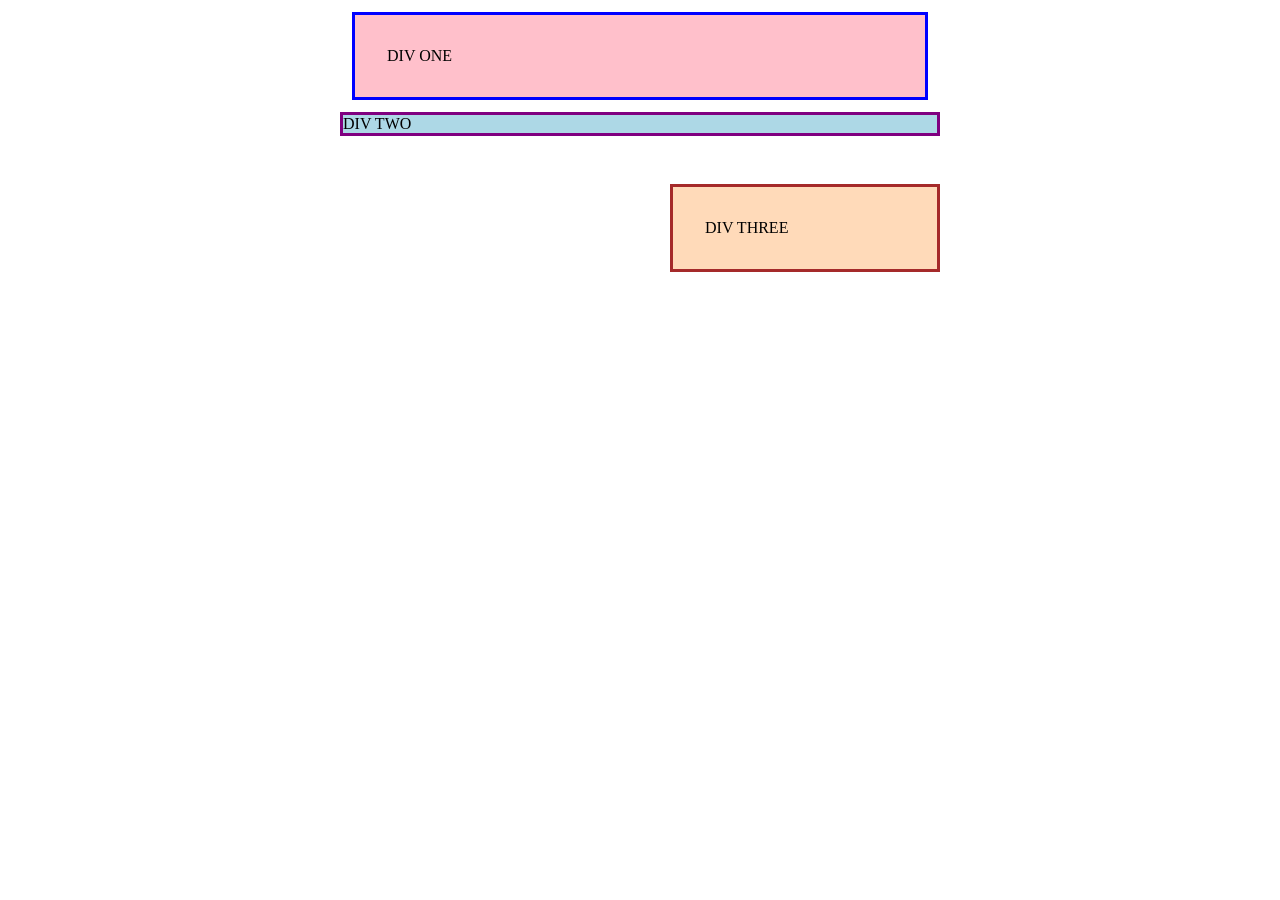
<file: block-and-inline/index.html>
<!DOCTYPE html>
<html lang="en">
  <head>
    <meta charset="UTF-8">
    <meta http-equiv="X-UA-Compatible" content="IE=edge">
    <meta name="viewport" content="width=device-width, initial-scale=1.0">
    <title>Margin and Padding exercise</title>
    <link rel="stylesheet" href="style.css">
  </head>
  <body>
    <div class="one">
      DIV ONE
    </div>
    <div class="two">
      DIV TWO
    </div>
    <div class="three">
      DIV THREE
    </div>
  </body>
</html>
</file>
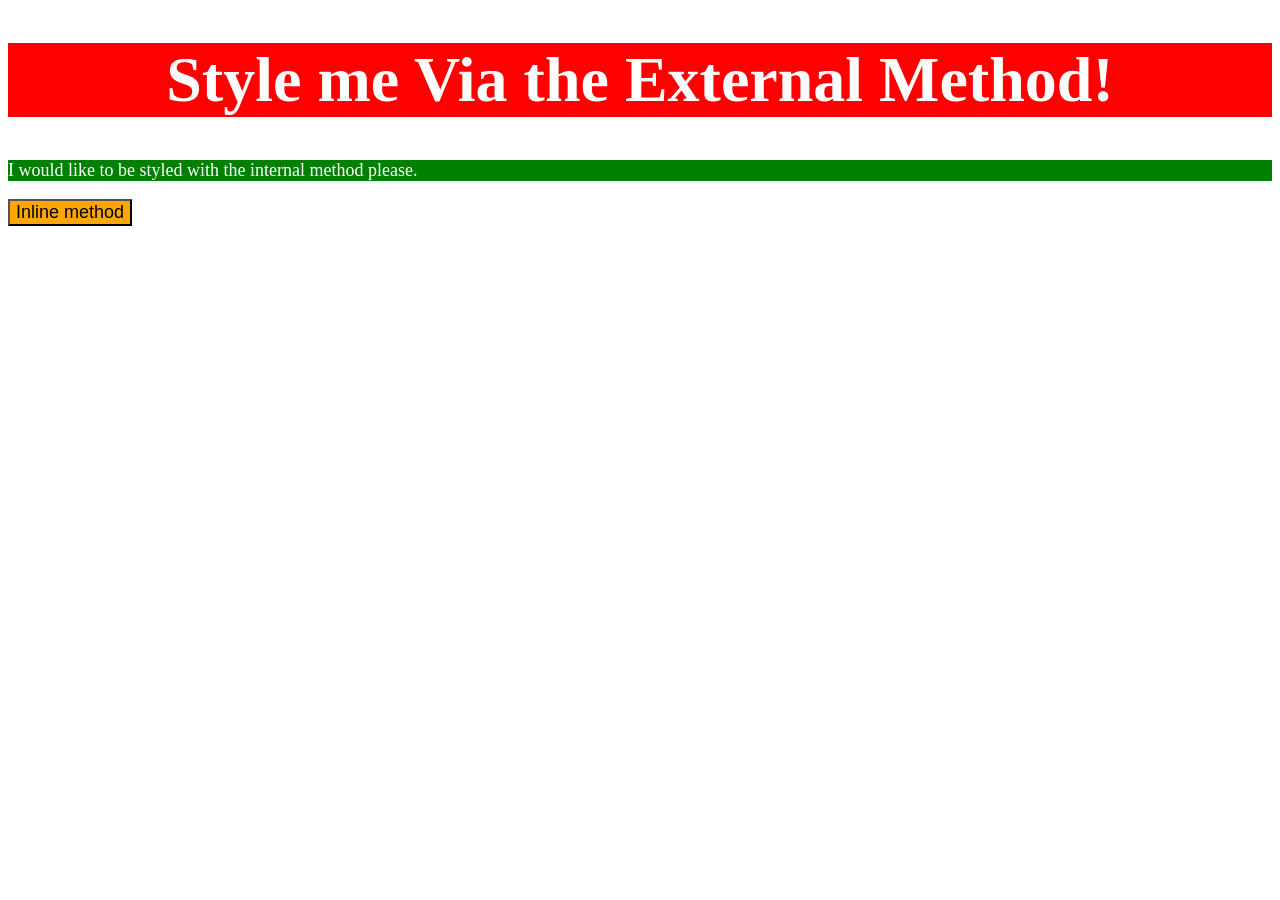
<file: css/index.html>
<!DOCTYPE html>
<html lang="en">
<head>
    <meta charset="UTF-8">
    <meta name="viewport" content="width=device-width, initial-scale=1.0">
    <title>Document</title>
    <link rel="stylesheet" href="style.css">
    <style>
        p{
            background-color: green;
            color: white;
            font-size: 18px;
        }
    </style>
</head>
<body>
    <div><h1>Style me Via the External Method! </h1></div>
    <p>I would like to be styled with the internal method please.</p>
    <button style="background-color:orange; font-size: 18px;">Inline method</button>
</body>
</html>
</file>
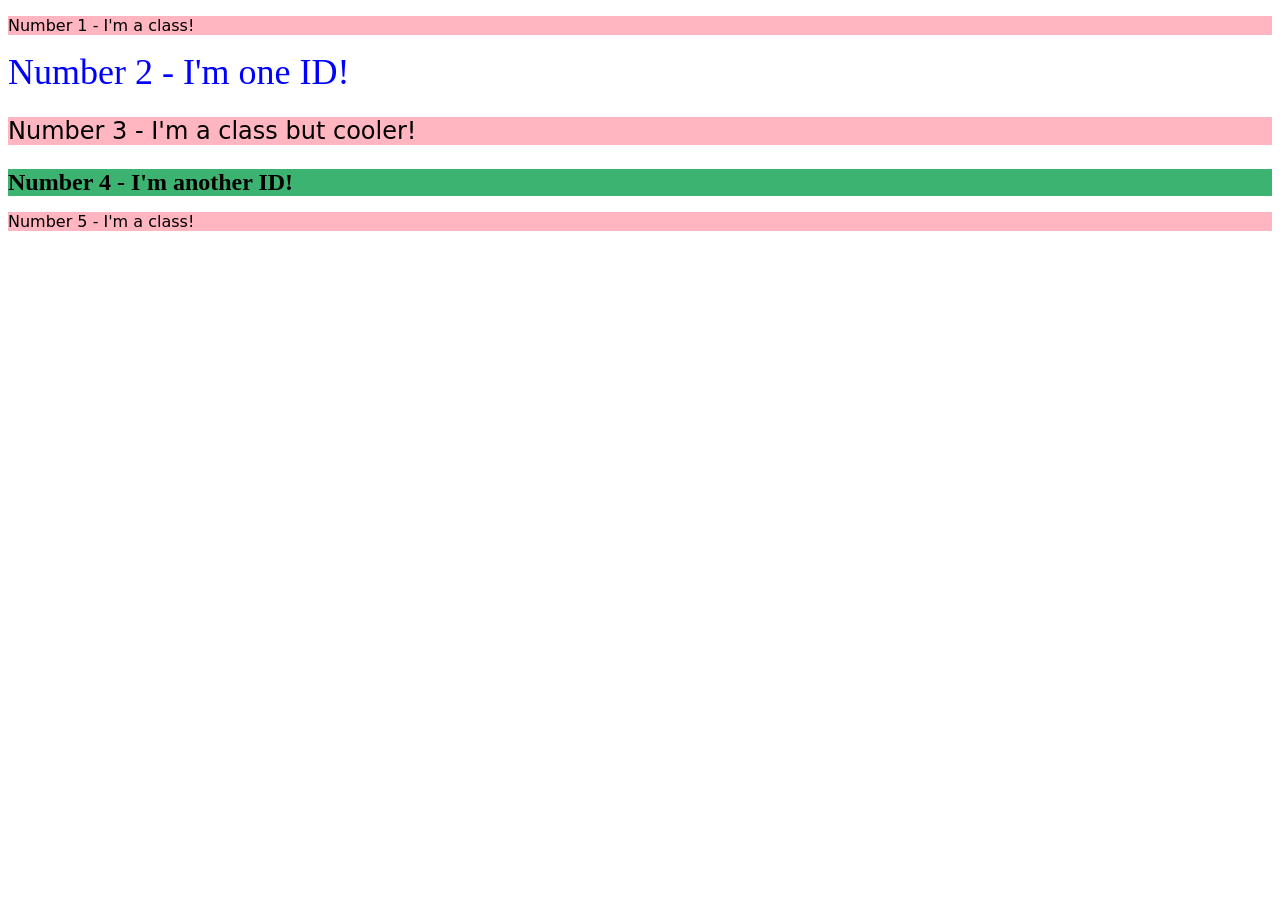
<file: css2/index.html>
<!DOCTYPE html>
<html lang="en">
<head>
    <meta charset="UTF-8">
    <meta name="viewport" content="width=device-width, initial-scale=1.0">
    <title>CSS exercise 2</title>
    <link  rel="stylesheet" href="style.css">
</head>
<body>
    
    <p class="odd first"> Number 1 - I'm a class! </p>
    <div id="even"> Number 2 - I'm one ID! </div>
    <p class="odd second"> Number 3 - I'm a class but cooler! </p>
    <div id="evensecond"> Number 4 - I'm another ID! </div>
    <p class="odd third"> Number 5 - I'm a class! </p>
    
  

</body>
</html>
</file>
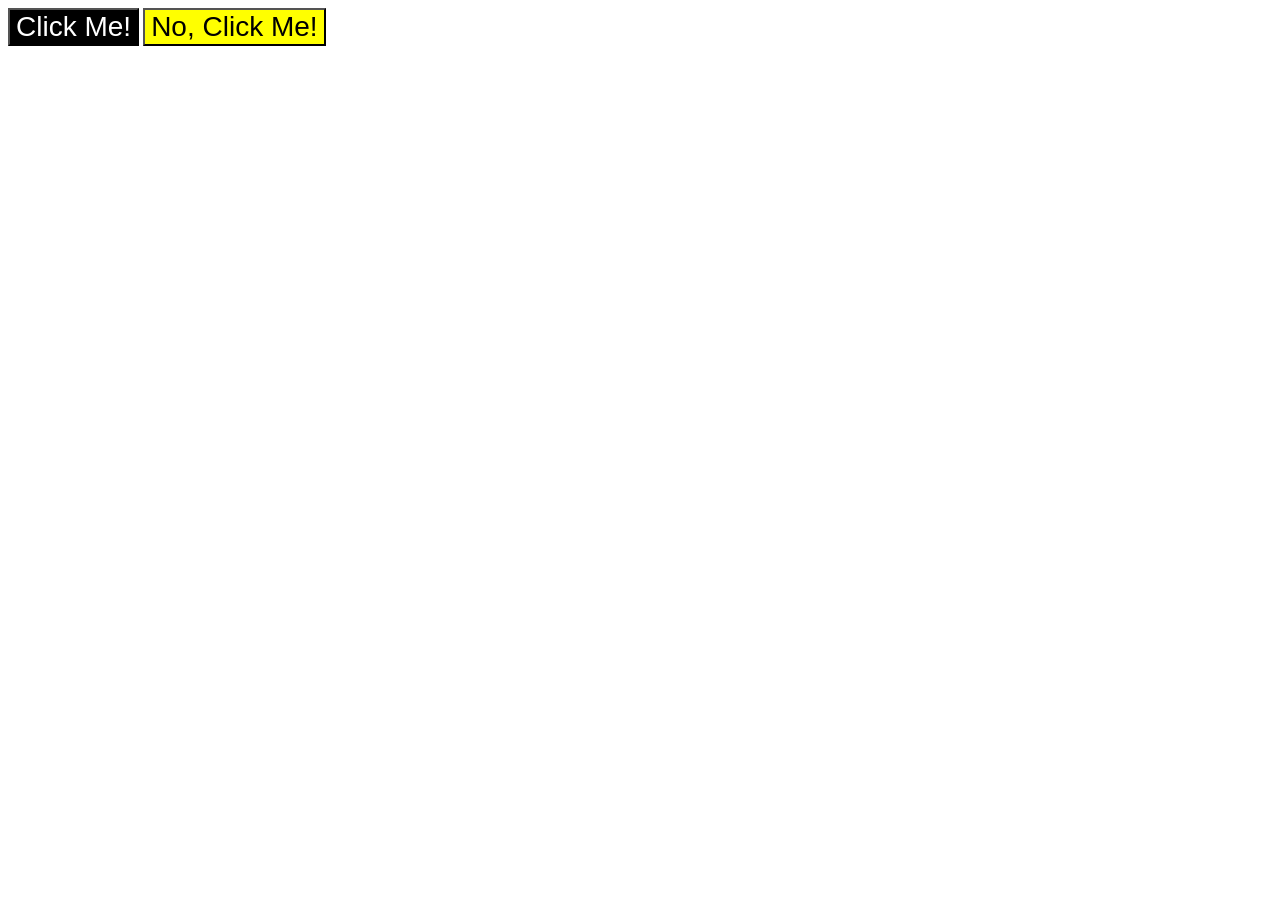
<file: css3/index.html>
<!DOCTYPE html>
<html lang="en">
<head>
    <meta charset="UTF-8">
    <meta name="viewport" content="width=device-width, initial-scale=1.0">
    <title>CSS Exercise 3</title>
    <link rel="stylesheet" href="styles.css">
</head>
<body>
    <div>
        <button class="first-button"> Click Me! </button>
        <button class="second-button">No, Click Me! </button>
    </div>
</body>
</html>
</file>
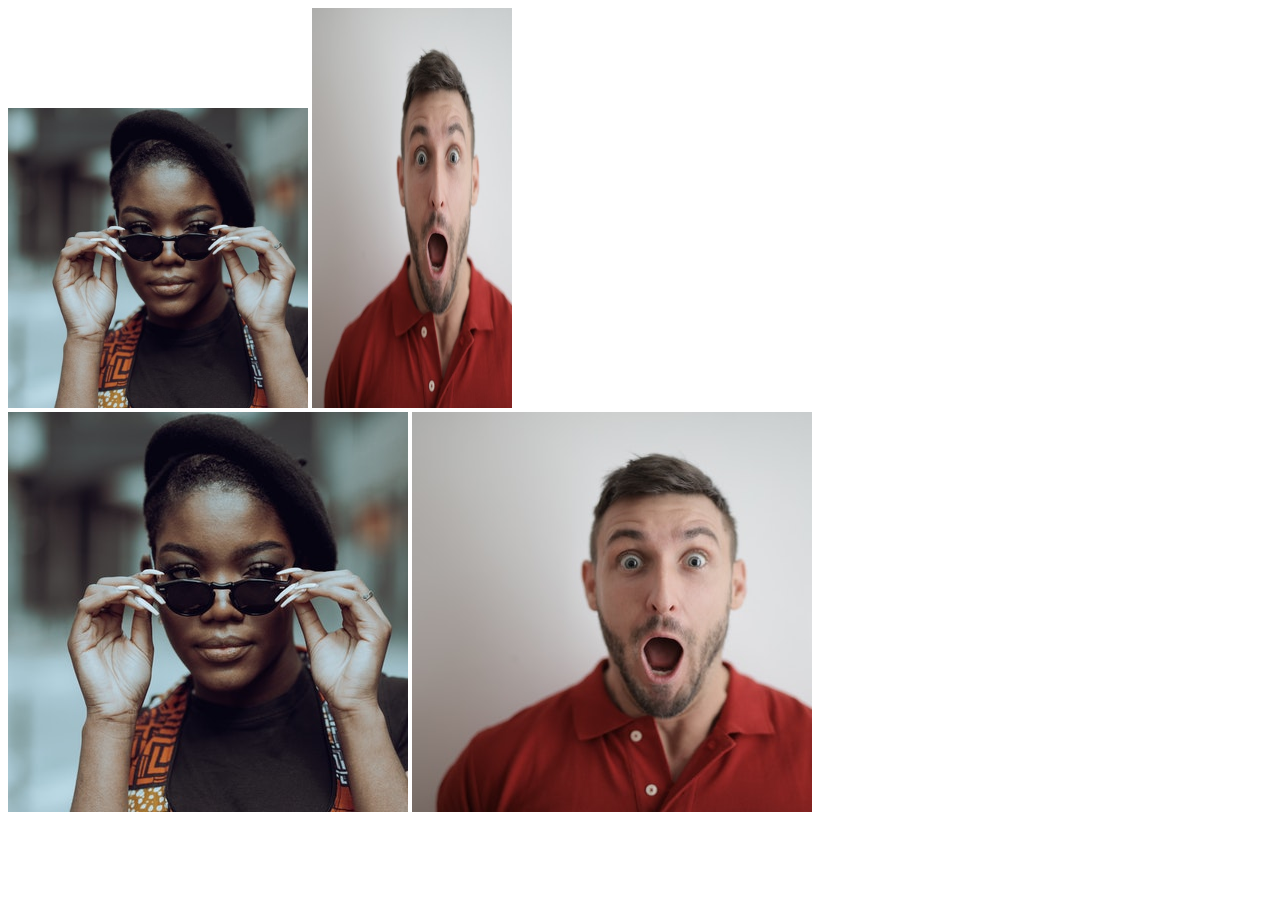
<file: css4/index.html>
<!DOCTYPE html>
<html lang="en">
<head>
    <meta charset="UTF-8">
    <meta name="viewport" content="width=device-width, initial-scale=1.0">
    <title>CSS Exercise 4</title>
    <link rel="stylesheet" href="styles.css">
</head>
<body>
  
     
    <div>
      <img class="avatar proportioned" src="images/pexels-katho-mutodo-8434791.jpg" alt="Woman with glasses">
      <img class="avatar distorted" src="images/pexels-andrea-piacquadio-3777931.jpg" alt="Man with surprised expression">
    </div>
   
    <div>
      <img class="original proportioned" src="images/pexels-katho-mutodo-8434791.jpg" alt="Woman with glasses">
      <img class="original distorted" src="images/pexels-andrea-piacquadio-3777931.jpg" alt="Man with surprised expression">
    </div>

</body>
</html>
</file>
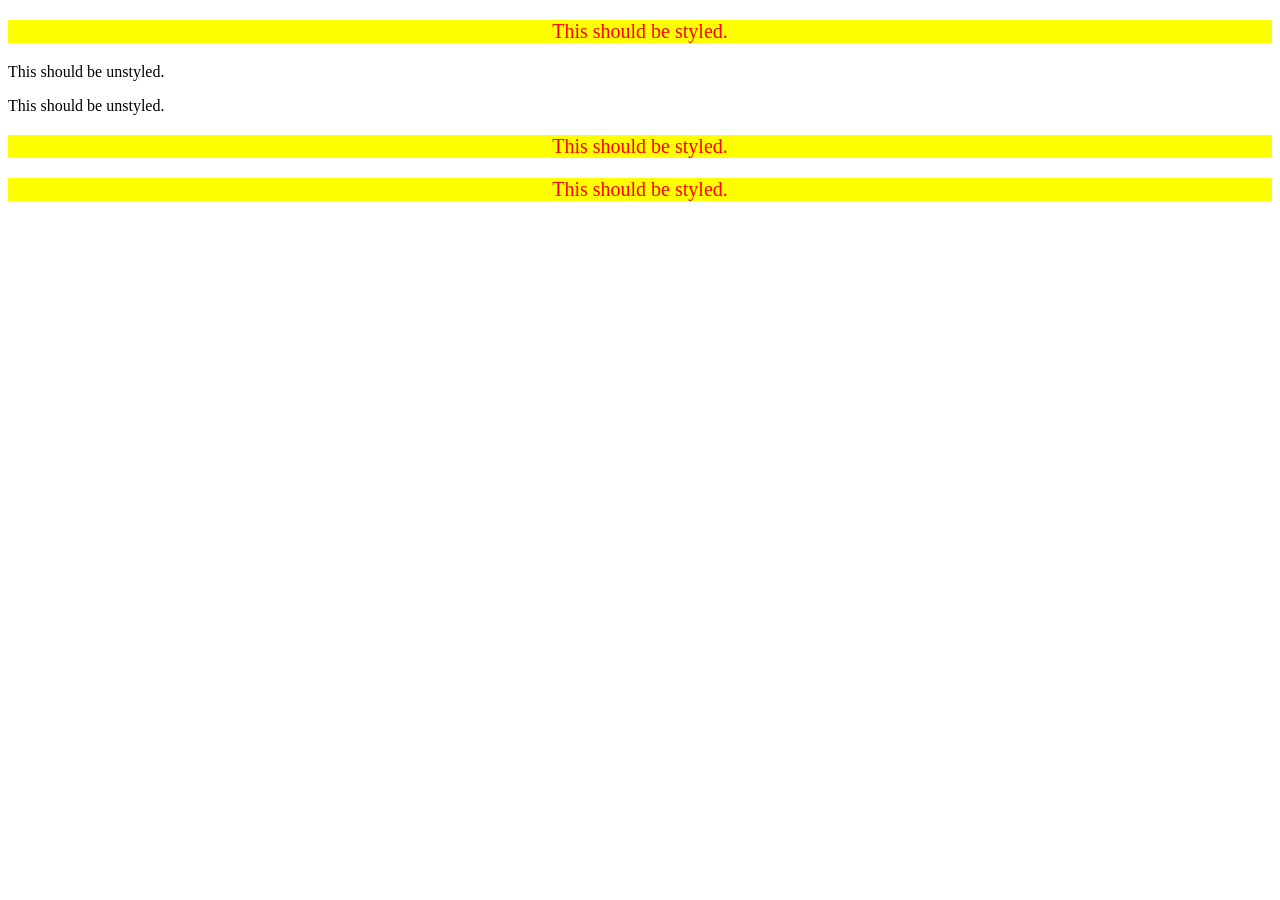
<file: css5/index.html>
<!DOCTYPE html>
<html lang="en">
  <head>
    <meta charset="UTF-8">
    <meta http-equiv="X-UA-Compatible" content="IE=edge">
    <meta name="viewport" content="width=device-width, initial-scale=1.0">
    <title>Descendant Combinator</title>
    <link rel="stylesheet" href="styles.css">
  </head>
  <body>
    <div class="container">
      <p class="text">This should be styled.</p>
    </div>
    <p class="text">This should be unstyled.</p>
    <p class="text">This should be unstyled.</p>
    <div class="container">
      <p class="text">This should be styled.</p>
      <p class="text">This should be styled.</p>
    </div>
  </body>
</html>
</file>
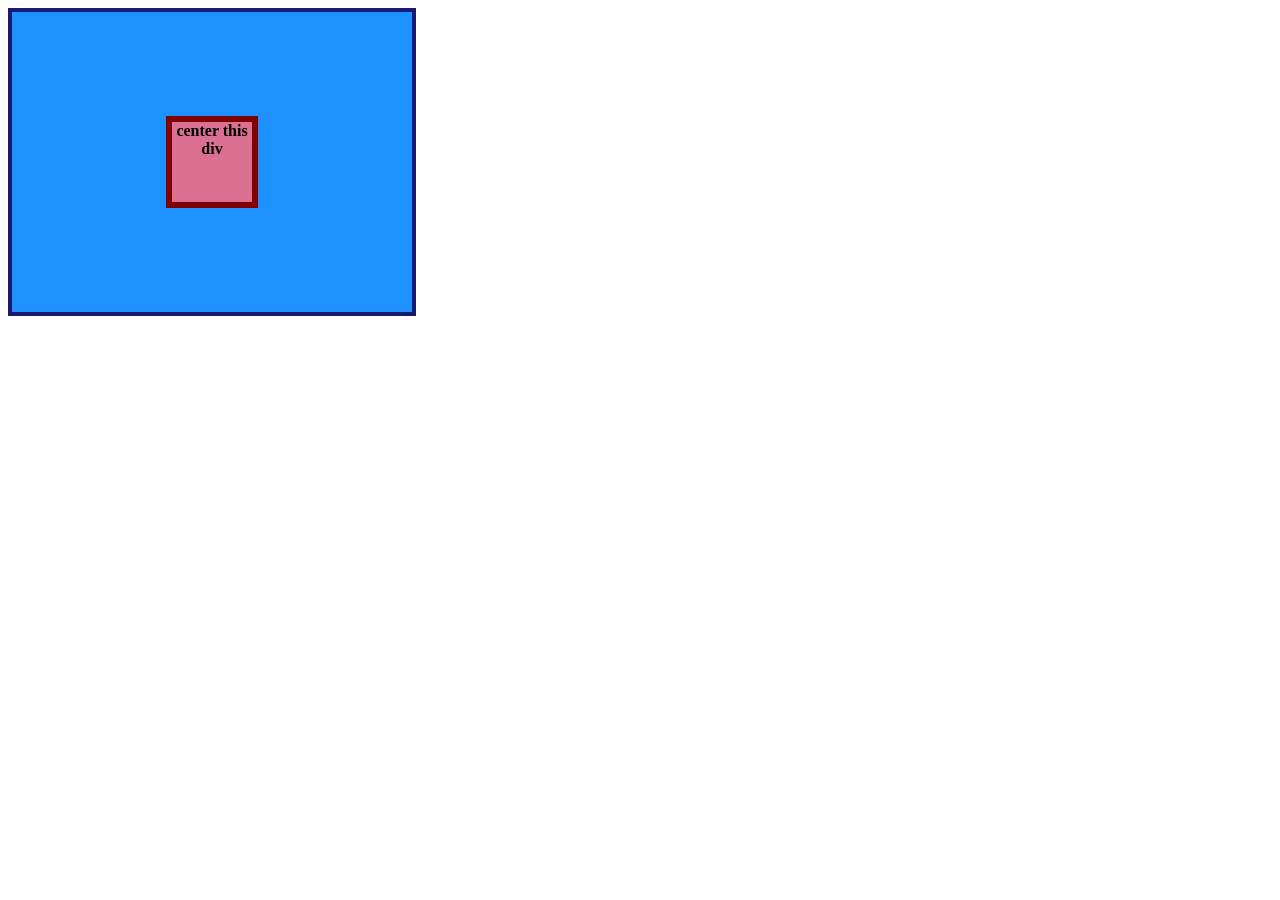
<file: flex-center/index.html>
<!DOCTYPE html>
<html lang="en">
  <head>
    <meta charset="UTF-8">
    <meta http-equiv="X-UA-Compatible" content="IE=edge">
    <meta name="viewport" content="width=device-width, initial-scale=1.0">
    <title>CENTER THIS DIV</title>
    <link rel="stylesheet" href="style.css">
  </head>
  <body>
    <div class="container">
      <div class="box">center this div</div>
    </div>
  </body>
</html>
</file>
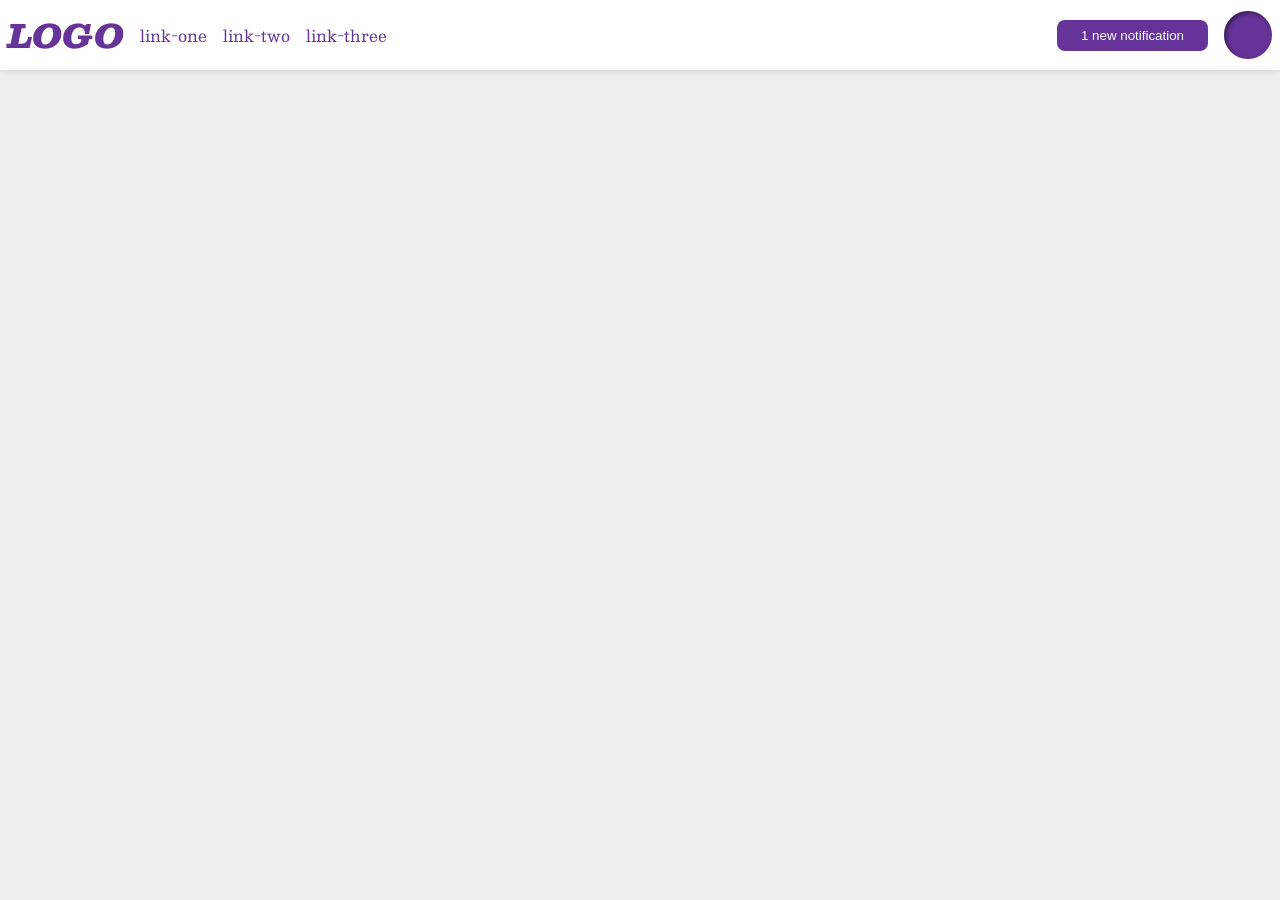
<file: flex-header-2/index.html>
<!DOCTYPE html>
<html lang="en">
  <head>
    <meta charset="UTF-8">
    <meta http-equiv="X-UA-Compatible" content="IE=edge">
    <meta name="viewport" content="width=device-width, initial-scale=1.0">
    <title>Flex Header 2</title>
    <link rel="stylesheet" href="style.css">
  </head>
  <body>
    <div class="header">
      <div class="left">
        <div class="logo">
          LOGO
        </div>
        <ul class="links">
          <li><a href="https://google.com">link-one</a></li>
          <li><a href="https://google.com">link-two</a></li>
          <li><a href="https://google.com">link-three</a></li>
        </ul>
      </div>
      <div class="right">
        <button class="notifications">
          1 new notification
        </button>
        <div class="profile-image"></div>
      </div>
    </div>
  </body>
</html>
</file>
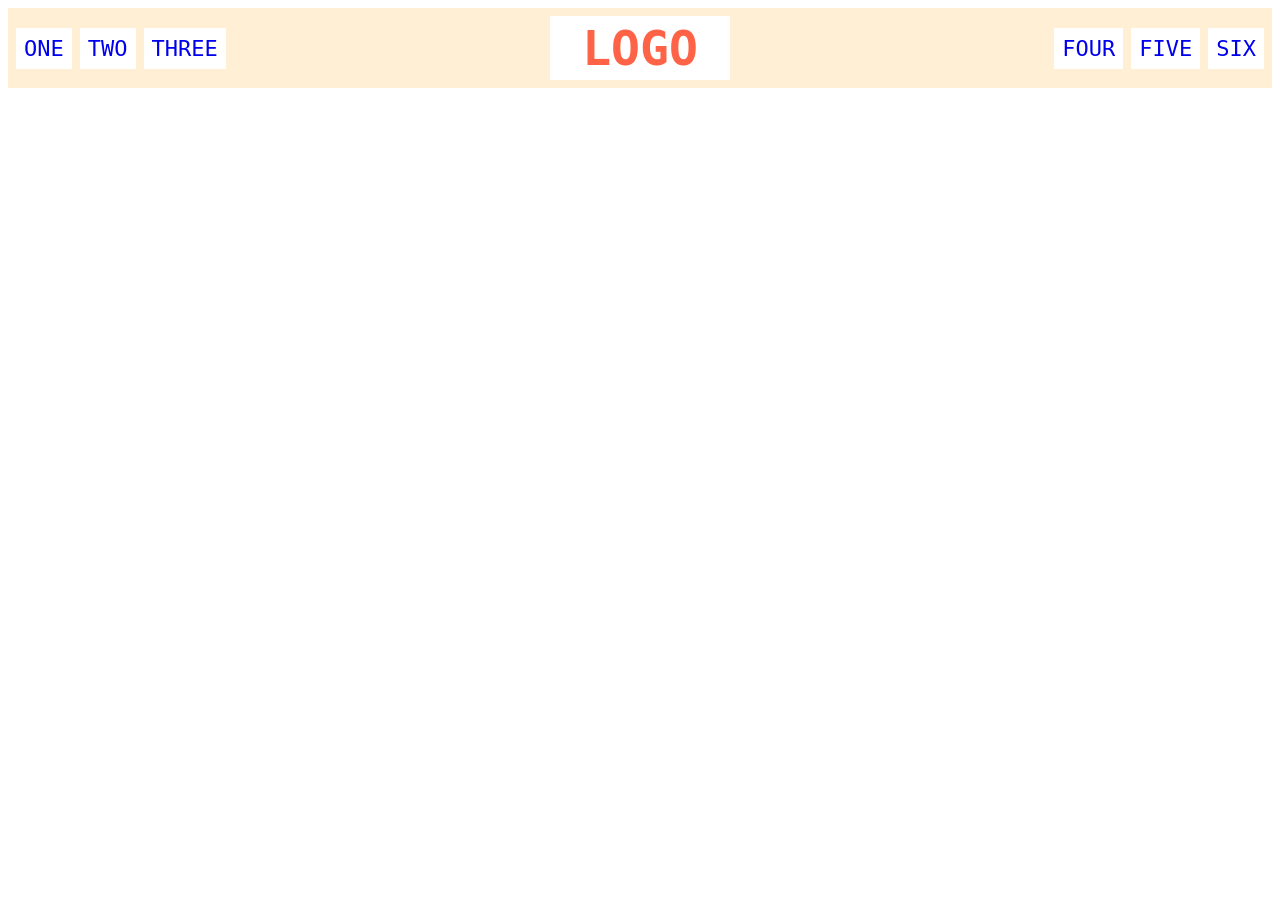
<file: flex-header/index.html>
<!DOCTYPE html>
<html lang="en">
  <head>
    <meta charset="UTF-8">
    <meta http-equiv="X-UA-Compatible" content="IE=edge">
    <meta name="viewport" content="width=device-width, initial-scale=1.0">
    <title>Flex Header</title>
    <link rel="stylesheet" href="style.css">
  </head>
  <body>
    <div class="header">
      <div class="left-links">
        <ul>
          <li><a href="#">ONE</a></li>
          <li><a href="#">TWO</a></li>
          <li><a href="#">THREE</a></li>
        </ul>
      </div>
      <div class="logo">LOGO</div>
      <div class="right-links">
        <ul>
          <li><a href="#">FOUR</a></li>
          <li><a href="#">FIVE</a></li>
          <li><a href="#">SIX</a></li>
        </ul>
      </div>
    </div>
  </body>
</html>
</file>
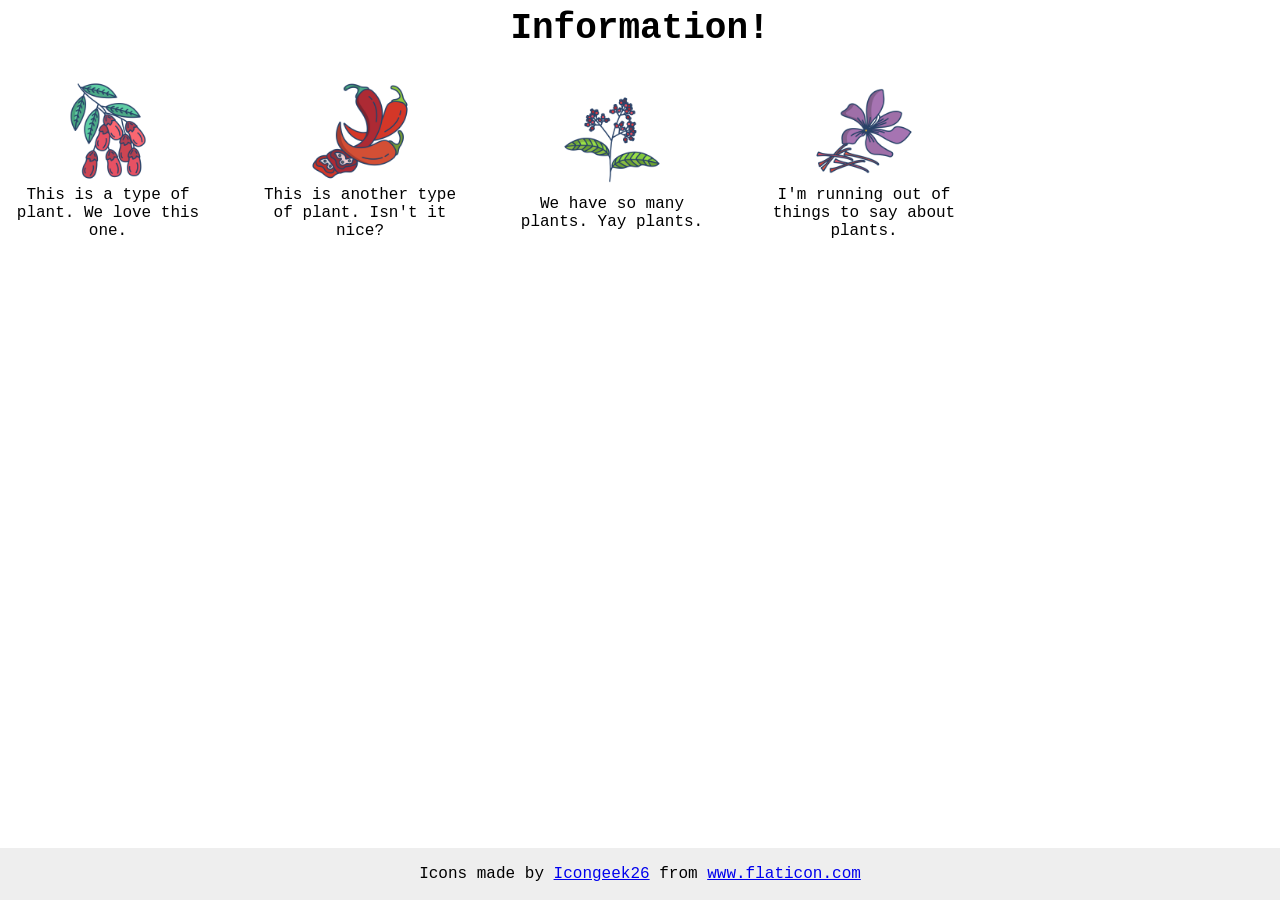
<file: flex-information/index.html>
<!DOCTYPE html>
<html lang="en">
  <head>
    <meta charset="UTF-8">
    <meta http-equiv="X-UA-Compatible" content="IE=edge">
    <meta name="viewport" content="width=device-width, initial-scale=1.0">
    <title>Information</title>
    <link rel="stylesheet" href="style.css">
  </head>
  <body>
    <div class="title">Information!</div>

    <div class="container">
    <div class="info">
    <img src="./images/barberry.png" alt="barberry">
    <div class="text">This is a type of plant. We love this one.</div>
    </div>
    <div class="info">
    <img src="./images/chilli.png" alt="chili">
    <div class="text">This is another type of plant. Isn't it nice?</div>
    </div>
    <div class="info">
    <img src="./images/pepper.png" alt="pepper">
    <div class="text">We have so many plants. Yay plants.</div>
    </div>
    <div class="info">
    <img src="./images/saffron.png" alt="saffron">
    <div class="text">I'm running out of things to say about plants.</div>
    </div>
    </div>

    <!-- disregard this section, it's here to give attribution to the creator of these icons -->
    <div class="footer">
      <div>Icons made by <a href="https://www.flaticon.com/authors/icongeek26" title="Icongeek26">Icongeek26</a> from <a href="https://www.flaticon.com/" title="Flaticon">www.flaticon.com</a></div>
    </div>
  </body>
</html>
</file>
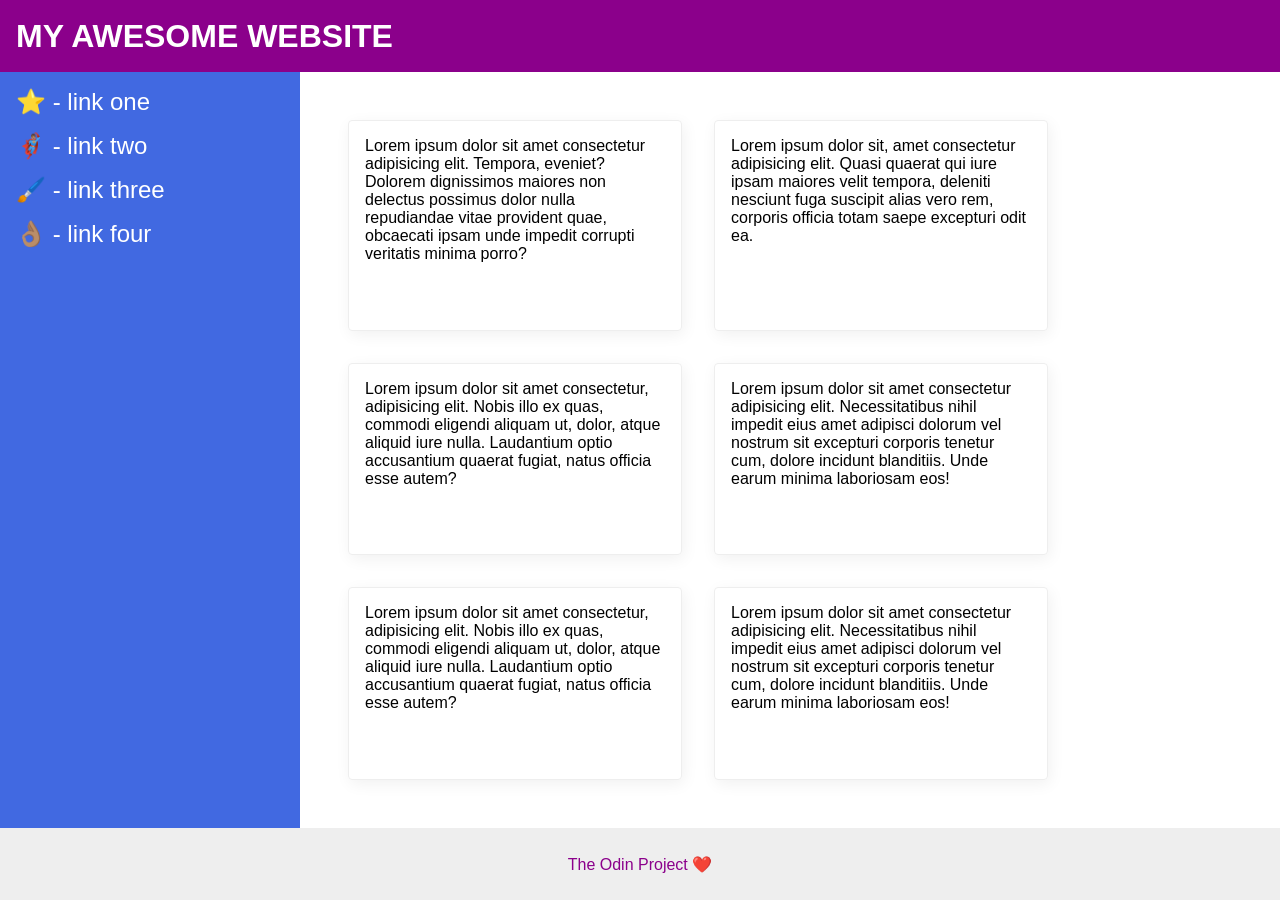
<file: flex-layout-2/index.html>
<!DOCTYPE html>
<html lang="en">
  <head>
    <meta charset="UTF-8">
    <meta http-equiv="X-UA-Compatible" content="IE=edge">
    <meta name="viewport" content="width=device-width, initial-scale=1.0">
    <title>The Holy Grail</title>
    <link rel="stylesheet" href="style.css">
  </head>
  <body>
    <div class="header">
      MY AWESOME WEBSITE
    </div>
    <div class="body">
      <div class="sidebar">
        <ul>
          <li><a href="#">⭐ - link one</a></li>
          <li><a href="#">🦸🏽‍♂️ - link two</a></li>
          <li><a href="#">🖌️ - link three</a></li>
          <li><a href="#">👌🏽 - link four</a></li>
        </ul>
      </div>
      <div class="container">
        <div class="card">Lorem ipsum dolor sit amet consectetur adipisicing elit. Tempora, eveniet? Dolorem dignissimos maiores non delectus possimus dolor nulla repudiandae vitae provident quae, obcaecati ipsam unde impedit corrupti veritatis minima porro?</div>
        <div class="card">Lorem ipsum dolor sit, amet consectetur adipisicing elit. Quasi quaerat qui iure ipsam maiores velit tempora, deleniti nesciunt fuga suscipit alias vero rem, corporis officia totam saepe excepturi odit ea.</div>
        <div class="card">Lorem ipsum dolor sit amet consectetur, adipisicing elit. Nobis illo ex quas, commodi eligendi aliquam ut, dolor, atque aliquid iure nulla. Laudantium optio accusantium quaerat fugiat, natus officia esse autem?</div>
        <div class="card">Lorem ipsum dolor sit amet consectetur adipisicing elit. Necessitatibus nihil impedit eius amet adipisci dolorum vel nostrum sit excepturi corporis tenetur cum, dolore incidunt blanditiis. Unde earum minima laboriosam eos!</div>
        <div class="card">Lorem ipsum dolor sit amet consectetur, adipisicing elit. Nobis illo ex quas, commodi eligendi aliquam ut, dolor, atque aliquid iure nulla. Laudantium optio accusantium quaerat fugiat, natus officia esse autem?</div>
        <div class="card">Lorem ipsum dolor sit amet consectetur adipisicing elit. Necessitatibus nihil impedit eius amet adipisci dolorum vel nostrum sit excepturi corporis tenetur cum, dolore incidunt blanditiis. Unde earum minima laboriosam eos!</div>
      </div>
    </div>
    <div class="footer">
      The Odin Project ❤️
    </div>
  </body>
</html>
</file>
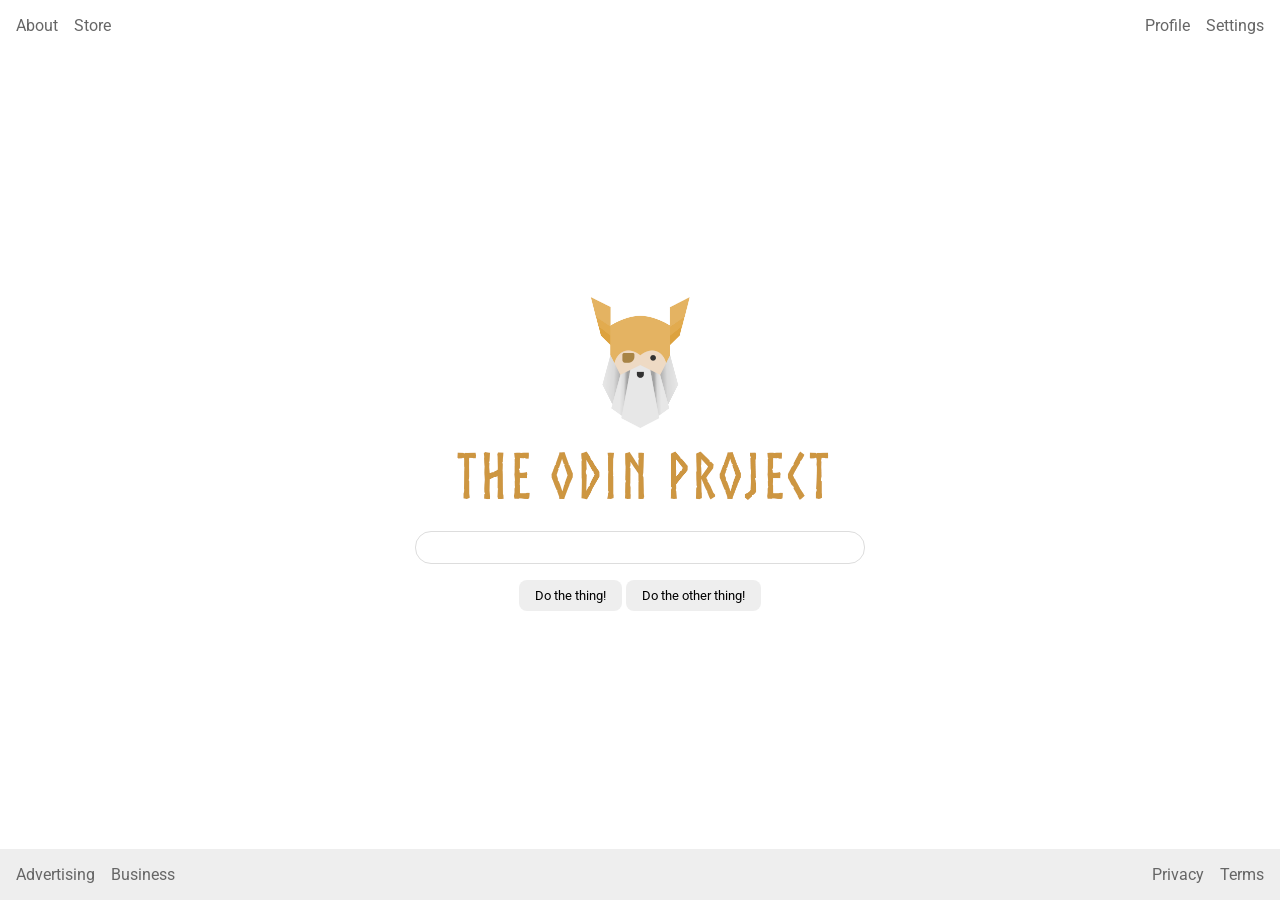
<file: flex-layout/index.html>
<!DOCTYPE html>
<html lang="en">
  <head>
    <meta charset="UTF-8">
    <meta http-equiv="X-UA-Compatible" content="IE=edge">
    <meta name="viewport" content="width=device-width, initial-scale=1.0">
    <title>LAYOUT</title>
    <link rel="stylesheet" href="style.css">
  </head>
  <body>
    <div class="header">
      <ul class="left-links">
        <li><a href="#">About</a></li>
        <li><a href="#">Store</a></li>
      </ul>
      <ul class="right-links">
        <li><a href="#">Profile</a></li>
        <li><a href="#">Settings</a></li>
      </ul>
    </div>
    <div class="content">
      <img src="./logo.png" alt="Project logo. Represents odin with the project name.">
      <div class="input">
        <input type="text">
      </div>
      <div class="buttons">
        <button>Do the thing!</button>
        <button>Do the other thing!</button>
      </div>
    </div>
    <div class="footer">
      <ul class="left-links">
        <li><a href="#">Advertising</a></li>
        <li><a href="#">Business</a></li>
      </ul>
      <ul class="right-links">
        <li><a href="#">Privacy</a></li>
        <li><a href="#">Terms</a></li>
      </ul>
    </div>
  </body>
</html>
</file>
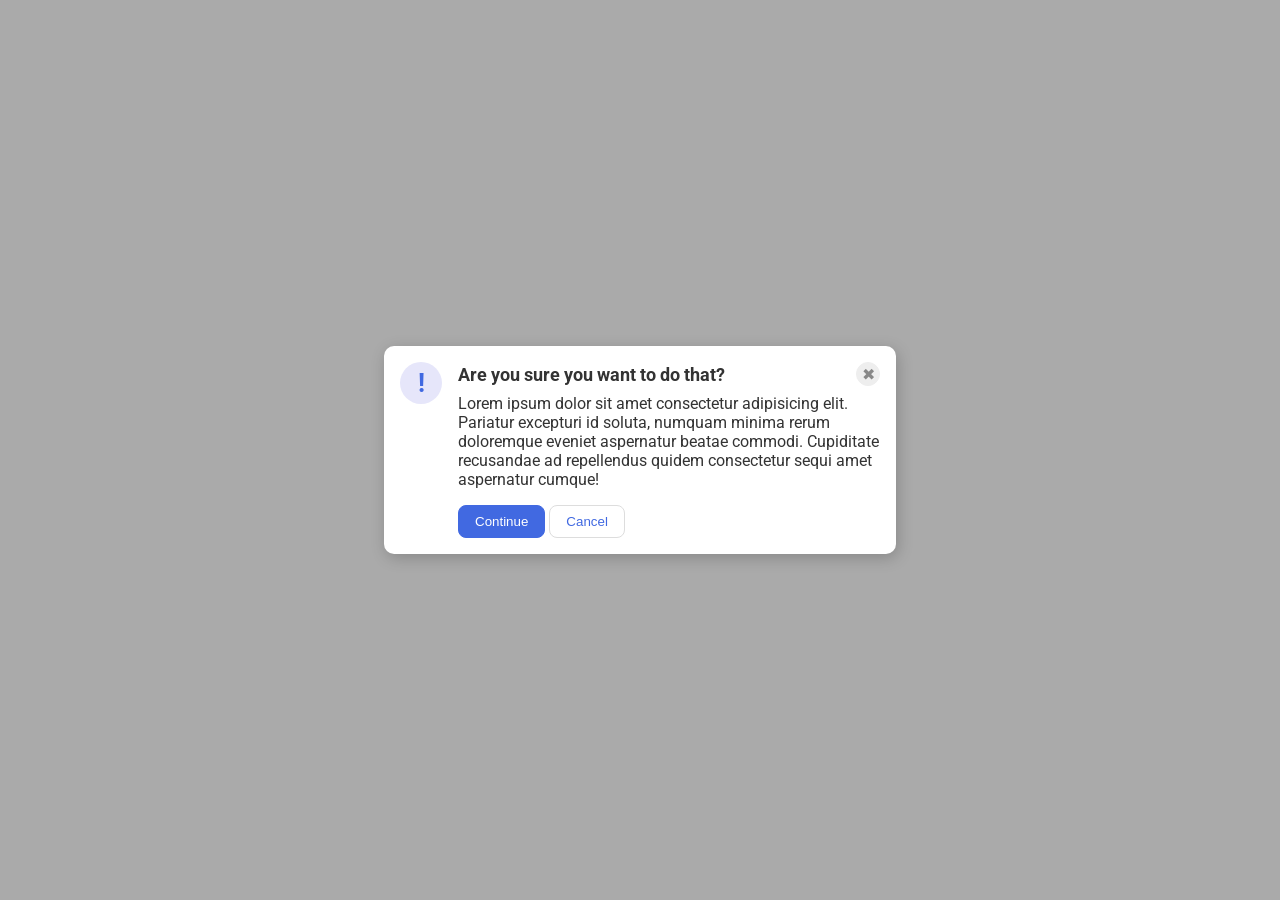
<file: flex-modal/index.html>
<!DOCTYPE html>
<html lang="en">
  <head>
    <meta charset="UTF-8">
    <meta http-equiv="X-UA-Compatible" content="IE=edge">
    <meta name="viewport" content="width=device-width, initial-scale=1.0">
    <link rel="stylesheet" href="style.css">
    <title>Modal</title>
  </head>
  <body>
    <div class="modal">
      <div class="icon">!</div>
      <!-- additional container used here -->
      <div class="container">
        <!-- header div was moved to encompass the close button as well -->
        <div class="header">Are you sure you want to do that?
          <button class="close-button">✖</button>
        </div>
        <div class="text">Lorem ipsum dolor sit amet consectetur adipisicing elit. Pariatur excepturi id soluta, numquam minima rerum doloremque eveniet aspernatur beatae commodi. Cupiditate recusandae ad repellendus quidem consectetur sequi amet aspernatur cumque!</div>
        <button class="continue">Continue</button>
        <button class="cancel">Cancel</button>
      </div>
    </div>
  </body>
</html>
</file>
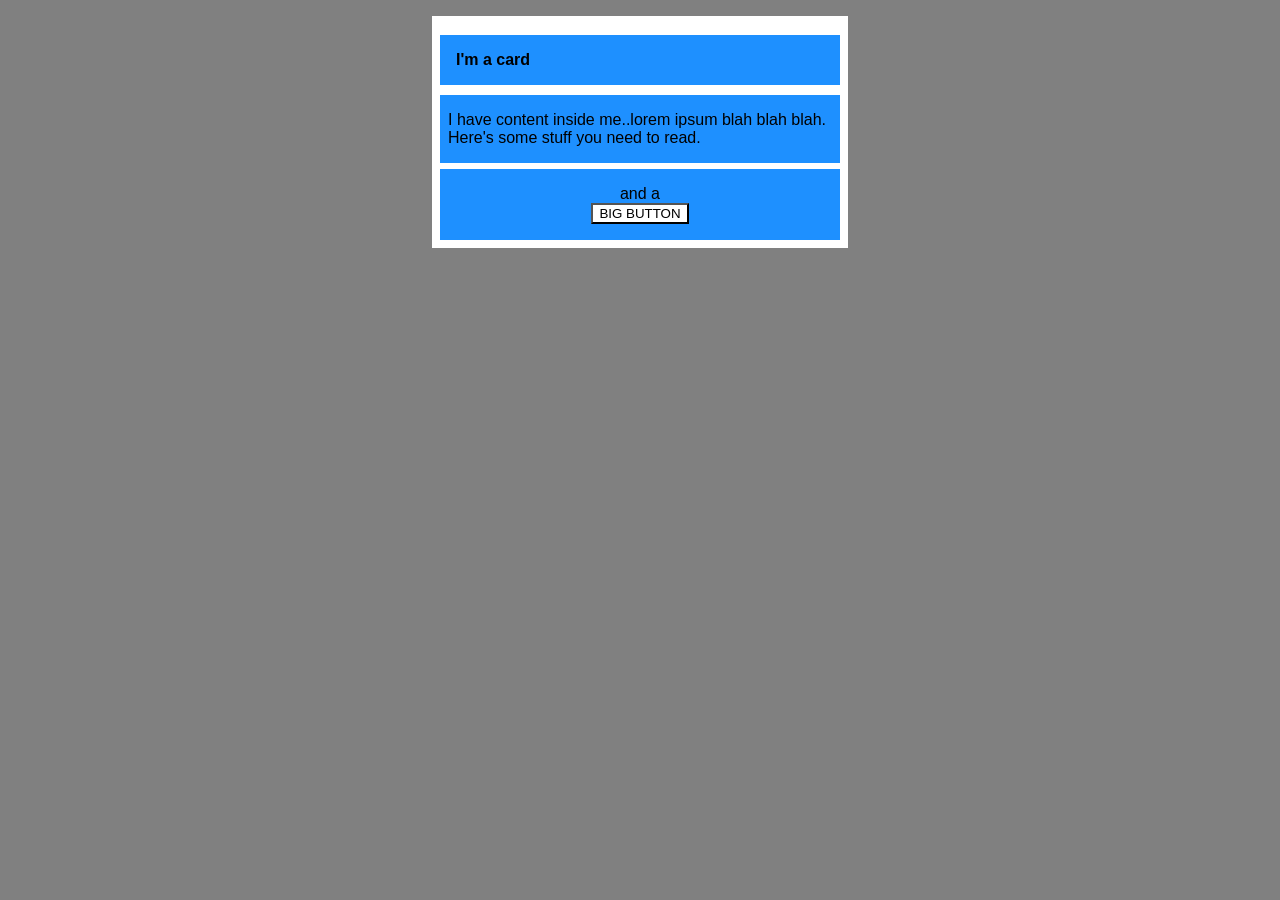
<file: margin-and-padding-2/index.html>
<!DOCTYPE html>
<html lang="en">
  <head>
    <meta charset="UTF-8">
    <meta http-equiv="X-UA-Compatible" content="IE=edge">
    <meta name="viewport" content="width=device-width, initial-scale=1.0">
    <title>Margin and Padding exercise 2</title>
    <link rel="stylesheet" href="style.css">
  </head>
  <body>
    <div class="card">
      <h1 class="title">I'm a card</h1>
      <div class="content">I have content inside me..lorem ipsum blah blah blah. Here's some stuff you need to read.</div>
      <div class="button-container">and a <button>BIG BUTTON</button></div>
    </div>
  </body>
</html>
</file>
<file: block-and-inline/style.css>
body {
  max-width: 600px;
  margin: 0 auto;
}

.one {
  background: pink;
  border: 3px solid blue;
  /* CHANGE ME */
  padding: 32px;
  margin: 12px;
}

.two {
  background: lightblue;
  border: 3px solid purple;
  /* CHANGE ME */
  margin-bottom: 48px;
}

.three {
  background: peachpuff;
  border: 3px solid brown;
  width: 200px;
  /* CHANGE ME */
  padding: 32px;
  margin-left: auto;
}
</file>
<file: css/style.css>
div {
            color: white;
            font-size: 32px;
            text-align: center;
            font-weight: 700;
            background-color: red;

        }
</file>
<file: css2/style.css>
.odd { 
    background-color : rgb(255, 182, 193);  
    font-family : "Verdana", "DejaVu Sans", sans-serif;  
}
#even {
    color : #0000ff; 
    font-size : 36px;

}
#evensecond {
    background-color : #3cb371;
    font-size : 24px;
    font-weight : 700;

}
.odd.second {
    font-size : 24px;
}
</file>
<file: css3/styles.css>
.first-button {
    background-color : black;
    color : white;
}
.second-button {
    background-color : yellow;

}
.first-button, .second-button {
    font-size : 28px;
    font-family: Helvetica, "Times New Roman", sans-serif;
}
</file>
<file: css4/styles.css>
.avatar.proportioned { 
    width: 300px;
}
.avatar.distorted {
    width: 200px;
    height: 400px;
}
</file>
<file: css5/styles.css>
.container .text {
    background-color: yellow;
    color: red;
    font-size: 20px;
    text-align: center;
}
</file>
<file: flex-center/style.css>
.container {
  background: dodgerblue;
  border: 4px solid midnightblue;
  width: 400px;
  height: 300px;
  display: flex;
  justify-content: center;
  align-items: center;
}


.box {
  background: palevioletred;
  font-weight: bold;
  text-align: center;
  border: 6px solid maroon;
  width: 80px;
  height: 80px;
}
</file>
<file: flex-header-2/style.css>
/* this is some magical font-importing.  
you'll learn about it later. */
@import url('https://fonts.googleapis.com/css2?family=Besley:ital,wght@0,400;1,900&display=swap');

body {
  margin: 0;
  background: #eee;
  font-family: Besley, serif;
}

.header {
  background: white;
  border-bottom: 1px solid #ddd;
  box-shadow: 0 0 8px rgba(0,0,0,.1);
}

.profile-image {
  background: rebeccapurple;
  box-shadow: inset 2px 2px 4px rgba(0,0,0,.5);
  border-radius: 50%;
  width: 48px;
  height:  48px;
}

.logo {
  color: rebeccapurple;
  font-size: 32px;
  font-weight: 900;
  font-style: italic;
}

button {
  border: none;
  border-radius: 8px;
  background: rebeccapurple;
  color: white;
  padding: 8px 24px;
}

a {
  /* this removes the line under our links */
  text-decoration: none;
  color: rebeccapurple;
}

ul {
  list-style-type: none;
}

/* SOLUTION */

.header {
  display: flex;
  justify-content: space-between;
  padding: 8px;
}

ul {
  display: flex;
  margin: 0;
  padding: 0;
  gap: 16px;
}

.left, .right {
  display: flex;
  align-items: center;
  gap: 16px;
}
</file>
<file: flex-header/style.css>
.header  {
  font-family: monospace;
  background: papayawhip;
  display: flex;
  align-items: center;
  justify-content: space-between;
  padding: 8px;
}

.logo {
  font-size: 48px;
  font-weight: 900;
  color: tomato;
  background: white;
  padding: 4px 32px;

}

ul {
  /* this removes the dots on the list items*/
  list-style-type: none;
  display: flex;
  margin: 0px;
  padding: 0px;
  gap: 8px;
}

a {
  font-size: 22px;
  background: white;
  padding: 8px;
  /* this removes the line under the links */
  text-decoration: none;
}
</file>
<file: flex-information/style.css>
body {
  font-family: 'Courier New', Courier, monospace;
  text-align: center;
}

img {
  width: 100px;
  height: 100px;
}

.title {
  font-size: 36px;
  font-weight: 900;
  margin-bottom: 32px;
}

/* do not edit this footer */
.footer {
  position: fixed;
  bottom: 0;
  left: 0;
  right: 0;
  height: 52px;
  display: flex;
  align-items: center;
  justify-content: center;
  background: #eee;
}

.container {
    display: flex;
    align-items: center;
    gap: 52px;
}

.info {
    max-width: 200px;
}
</file>
<file: flex-layout-2/style.css>
body {
  font-family: -apple-system, BlinkMacSystemFont, 'Segoe UI', Roboto, Oxygen, Ubuntu, Cantarell, 'Open Sans', 'Helvetica Neue', sans-serif;
  margin: 0;
  min-height: 100vh;
}

.header {
  height: 72px;
  background: darkmagenta;
  color: white;
}

.footer {
  height: 72px;
  background: #eee;
  color: darkmagenta;
}

.sidebar {
  width: 300px;
  background: royalblue;
  box-sizing: border-box;
}

.card {
  border: 1px solid #eee;
  box-shadow: 2px 4px 16px rgba(0,0,0,.06);
  border-radius: 4px;
}

/* SOLUTION */

body {
  display: flex;
  flex-direction: column;
}

.header {
  display: flex;
  align-items: center;
  padding: 0 16px;
  font-size: 32px;
  font-weight: 900;
}

.body {
  flex: 1;
  display: flex;
}

.sidebar {
  flex-shrink: 0;
  padding: 16px;
}

ul {
  list-style-type: none;
  margin: 0;
  padding: 0;
}

li {
  margin-bottom: 16px;
}

a {
  color: white;
  text-decoration: none;
  font-size: 24px;
}

.container {
  padding: 48px;
  display: flex;
  flex-wrap: wrap;
  gap: 32px;
}

.card {
  padding: 16px;
  width: 300px;
}

.footer {
  display: flex;
  align-items: center;
  justify-content: center;
}
</file>
<file: flex-layout/style.css>
@import url('https://fonts.googleapis.com/css2?family=Roboto:wght@400;700&display=swap');

body {
  height: 100vh;
  margin: 0;
  overflow: hidden;
  font-family: Roboto, sans-serif;
}

img {
  width: 600px;
}

button {
  font-family: Roboto, sans-serif;
  border: none;
  border-radius: 8px;
  background: #eee;
}

input {
  border: 1px solid #ddd;
  border-radius: 16px;
  padding: 8px 24px;
  width: 400px;
}

/* SOLUTION */

body {
  display: flex;
  flex-direction: column;
}

button {
  padding: 8px 16px;
}

.content {
  flex: 1;
  display: flex;
  align-items: center;
  justify-content: center;
  flex-direction: column;
  gap: 16px;
}

a {
  color: #666;
  text-decoration: none;
}

.header,
.footer {
  display: flex;
  justify-content: space-between;
  padding: 16px;
}

.footer {
  background: #eee;
}

ul {
  display: flex;
  list-style: none;
  margin: 0;
  padding: 0;
  gap: 16px
}
</file>
<file: flex-modal/style.css>
@import url('https://fonts.googleapis.com/css2?family=Roboto:wght@400;700&display=swap');

html, body {
  height: 100%;
}

body {
  font-family: Roboto, sans-serif;
  margin: 0;
  background: #aaa;
  color: #333;
  /* I'll give you this one for free */
  display: flex;
  align-items: center;
  justify-content: center;
}

.modal {
  background: white;
  width: 480px;
  border-radius: 10px;
  box-shadow: 2px 4px 16px rgba(0,0,0,.2);
}

.icon {
  color: royalblue;
  font-size: 26px;
  font-weight: 700;
  background: lavender;
  width: 42px;
  height: 42px;
  border-radius: 50%;
  display: flex;
  align-items: center;
  justify-content: center;
}

.close-button {
  background: #eee;
  border-radius: 50%;
  color: #888;
  font-weight: 400;
  font-size: 16px;
  height: 24px;
  width: 24px;
  display: flex;
  align-items: center;
  justify-content: center;
  border: 1px solid #eee;
  padding: 0;
}

button {
  cursor: pointer;
  padding: 8px 16px;
  border-radius: 8px;
}

button.continue {
  background: royalblue;
  border: 1px solid royalblue;
  color: white;
}

button.cancel {
  background: white;
  border: 1px solid #ddd;
  color: royalblue;
}

/* SOLUTION: */

.modal {
  display: flex;
  gap: 16px;
  padding: 16px;
}

.icon {
  /* this keeps the icon from getting smashed by the text */
  flex-shrink: 0;
}
/* header container should be wrapped around the button element as well in order for flex style to work */
.header {
  display: flex;
  align-items: center;
  justify-content: space-between;
  font-size: 18px;
  font-weight: 700;
  margin-bottom: 8px;
}

.text {
  margin-bottom: 16px;
}
</file>
<file: margin-and-padding-2/style.css>
body {
  background: gray;
  font-family: sans-serif;
}

.card {
  width: 400px;
  background: white;
  margin: 16px auto;
  padding: 8px;
  
}

.title,
.content,
.button-container {
  background: dodgerblue;
  padding: 16px;
  font-size: 16px;
}
.button-container {
    text-align: center;
}
.content {
    margin-bottom: 6px;
    padding: 16px 8px;
}

button {
  background: white;
  display: block;
  margin: 0 auto;
}
</file>
